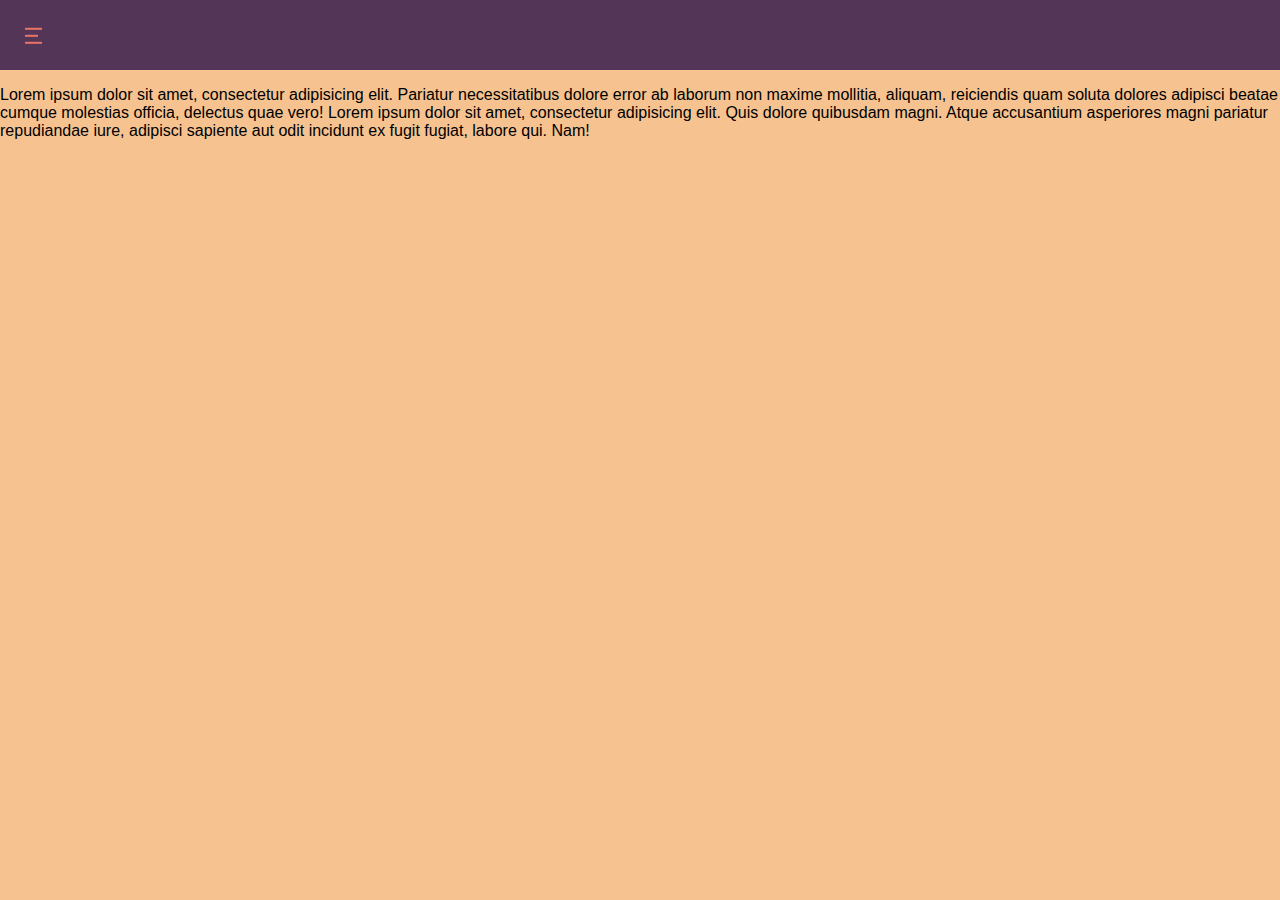
<file: PracticasCss3_MenuHamburguesa/index.html>
<!DOCTYPE html>
<html lang="en">
<head>
    <meta charset="UTF-8" />
    <meta http-equiv="X-UA-Compatible" content="IE=edge">
    <meta name="viewport" content="width=device-width, initial-scale=1">
    <title>Morphing Hamburger Menu</title>
    <link rel="stylesheet" href="css/styles.css">
</head>
<body>

<div class="container">
    <!-- This checkbox will give us the toggle behavior, it will be hidden, but functional -->
    <input id="toggle" type="checkbox">

    <!-- IMPORTANT: Any element that we want to modify when the checkbox state changes go here, being "sibling" of the checkbox element -->

    <!-- This label is tied to the checkbox, and it will contain the toggle "buttons" -->
    <label class="toggle-container" for="toggle">
        <!-- If menu is open, it will be the "X" icon, otherwise just a clickable area behind the hamburger menu icon -->
        <span class="button button-toggle"></span>
    </label>

    <!-- The nav menu -->
    <nav class="nav">
        <a class="nav-item" href="">Dashboard</a>
        <a class="nav-item" href="">History</a>
        <a class="nav-item" href="">Statistics</a>
        <a class="nav-item" href="">Settings</a>
    </nav>

   
   
    <!-- Just dummy content like in the animated gif 
    <section class="dummy-content">
        <div class="circle"></div>
        <div class="text">
            <span></span><span></span>
        </div>
        <div class="square-top"></div>
        <div class="square-behind"></div>
    </section>-->
</div>
<section>
    <p>Lorem ipsum dolor sit amet, consectetur adipisicing elit. Pariatur necessitatibus dolore error ab laborum non maxime mollitia, aliquam, reiciendis quam soluta dolores adipisci beatae cumque molestias officia, delectus quae vero! Lorem ipsum dolor sit amet, consectetur adipisicing elit. Quis dolore quibusdam magni. Atque accusantium asperiores magni pariatur repudiandae iure, adipisci sapiente aut odit incidunt ex fugit fugiat, labore qui. Nam!</p>
</section>
</body>
</html>
</file>
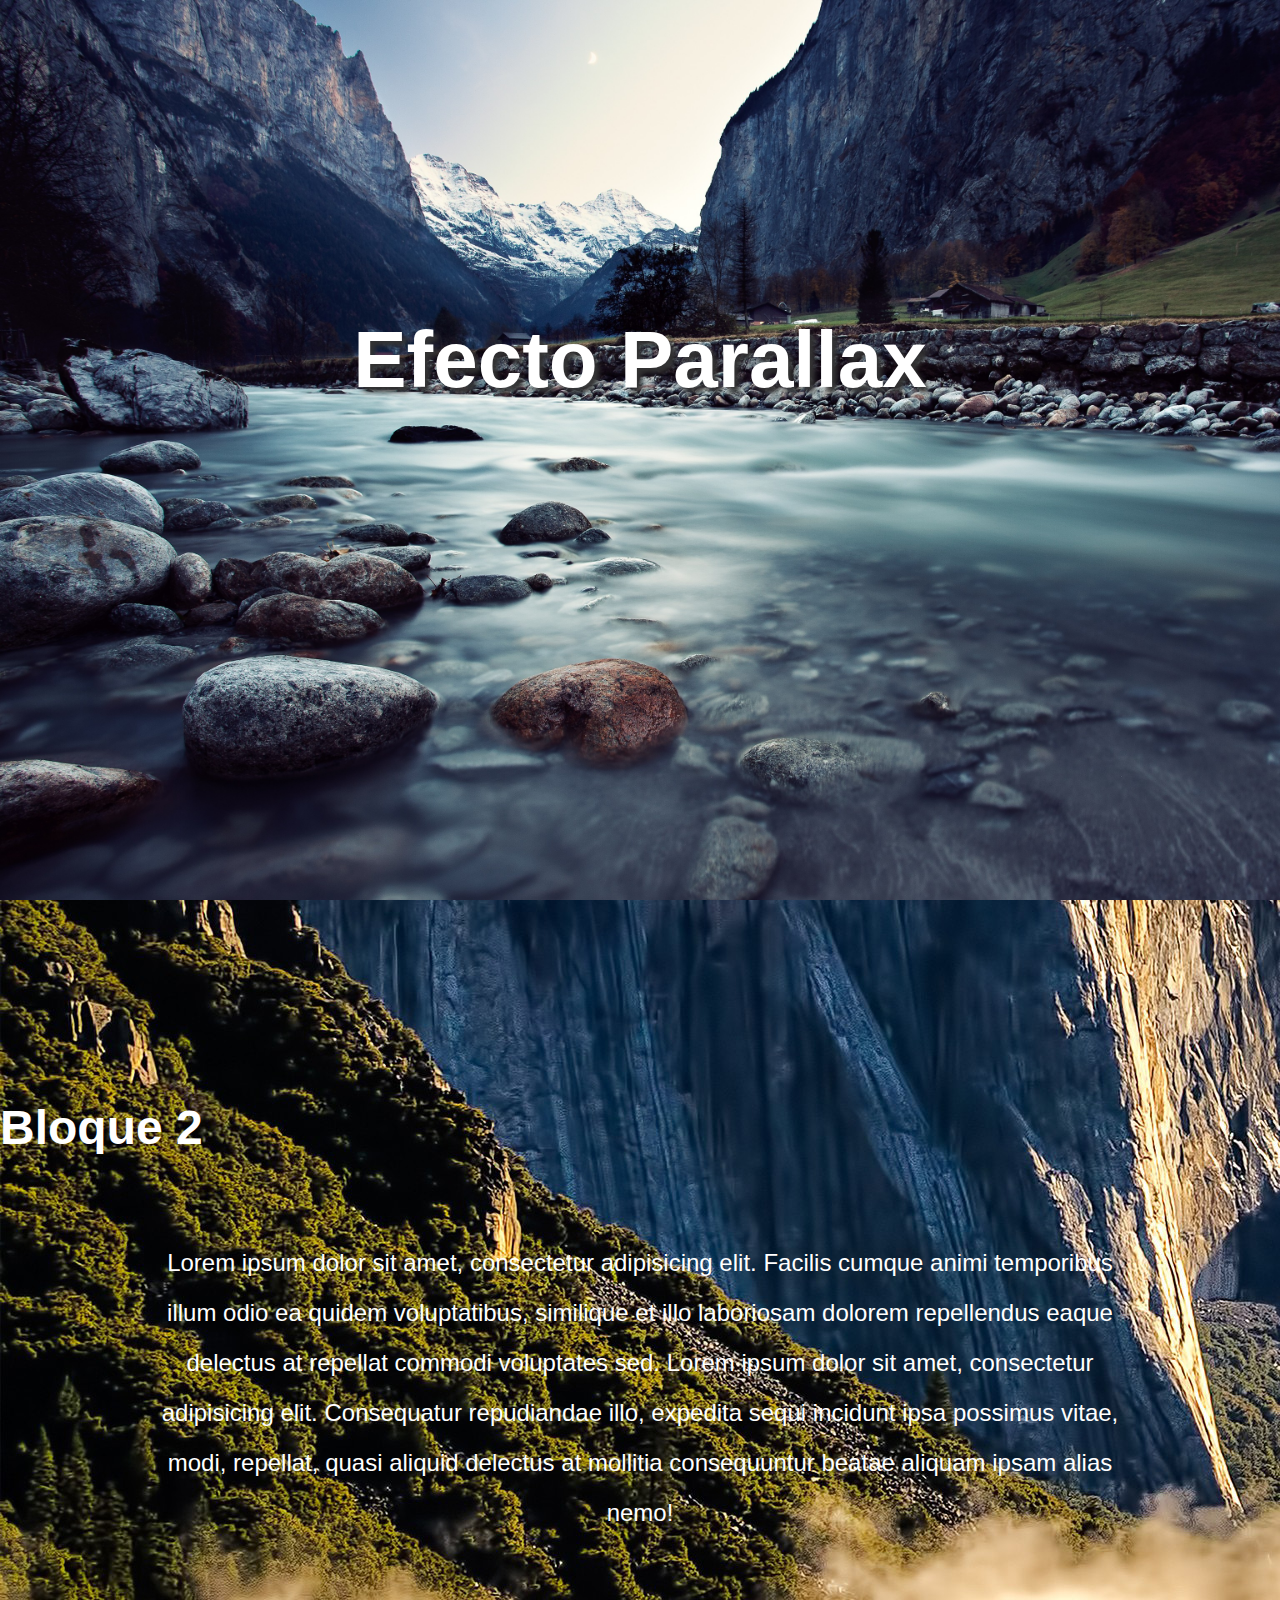
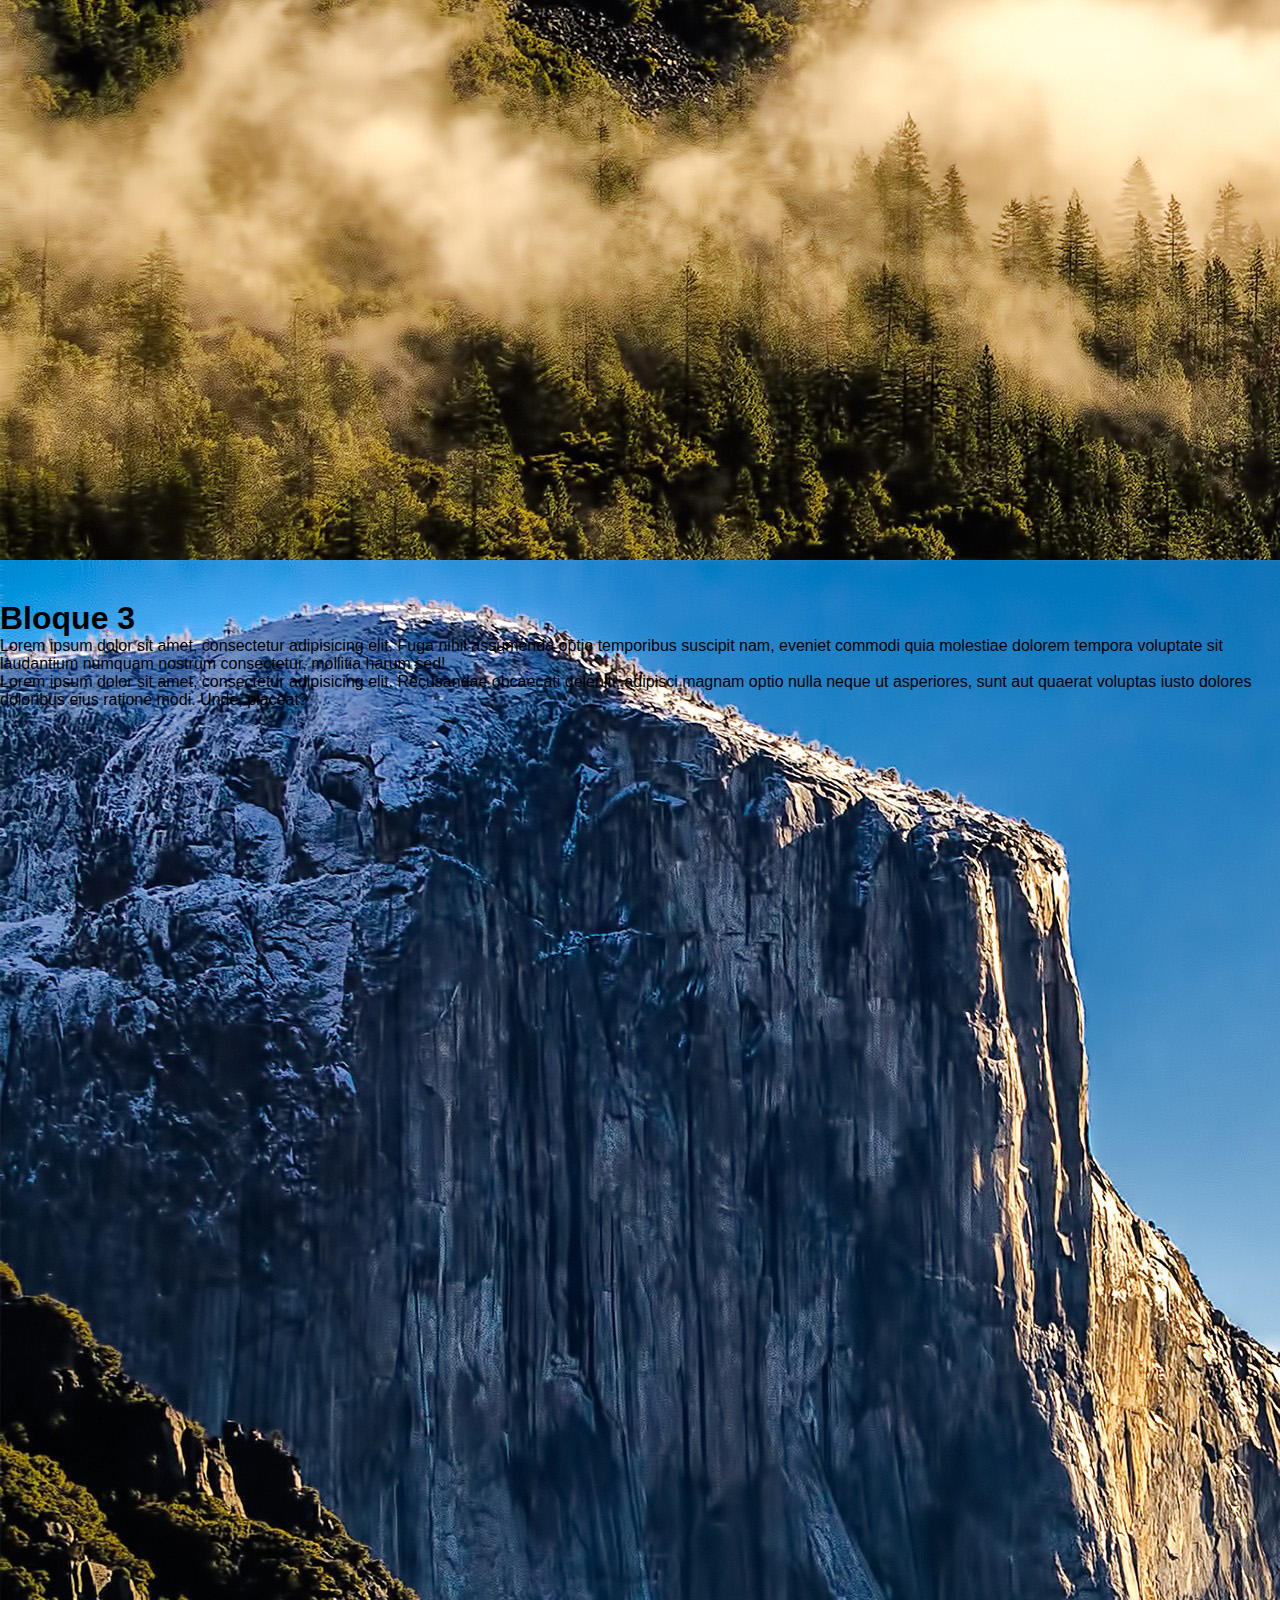
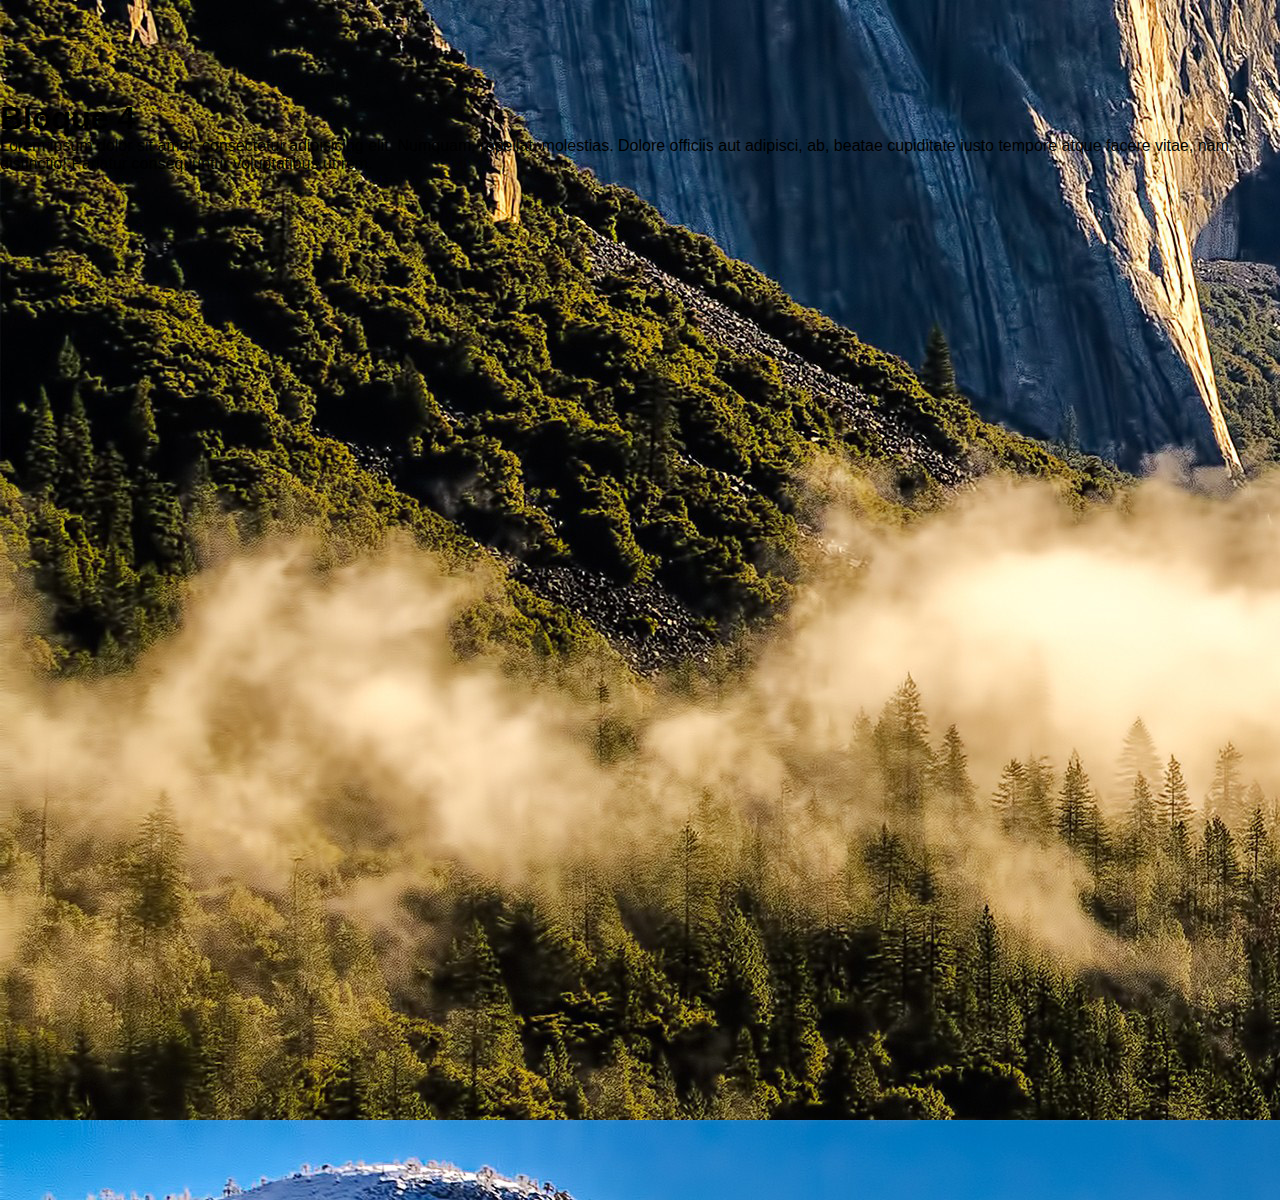
<file: PracticasCss3_Parallax/index.html>
<!DOCTYPE html>
<html>
    <head>
        <meta charset="utf-8">
        <meta http-equiv="X-UA-Compatible" content="IE=edge,chrome=1">
        <title>Parallax</title>
        <meta name="description" content="">
        <meta name="viewport" content="width=device-width">
        <link rel="stylesheet" href="estilos.css">
    </head>
    <body>
    <div class="contenedor">
        <section id="bloque1">

            <h1>Efecto Parallax</h1>
        </section>
        <section id="bloque2">

            <h1>Bloque 2</h1>
            <p>Lorem ipsum dolor sit amet, consectetur adipisicing elit. Facilis cumque animi temporibus illum odio ea quidem voluptatibus, similique et illo laboriosam dolorem repellendus eaque delectus at repellat commodi voluptates sed. Lorem ipsum dolor sit amet, consectetur adipisicing elit. Consequatur repudiandae illo, expedita sequi incidunt ipsa possimus vitae, modi, repellat, quasi aliquid delectus at mollitia consequuntur beatae aliquam ipsam alias nemo!</p>
        </section>
        <section id="bloque3">

            <h1>Bloque 3</h1>
            <p>Lorem ipsum dolor sit amet, consectetur adipisicing elit. Fuga nihil assumenda optio temporibus suscipit nam, eveniet commodi quia molestiae dolorem tempora voluptate sit laudantium numquam nostrum consectetur, mollitia harum sed!</p>
            <p>Lorem ipsum dolor sit amet, consectetur adipisicing elit. Recusandae obcaecati deleniti, adipisci magnam optio nulla neque ut asperiores, sunt aut quaerat voluptas iusto dolores doloribus eius ratione modi. Unde, placeat?</p>
        </section>
        <section id="bloque4">

            <h1>Bloque 4</h1>
            <p>Lorem ipsum dolor sit amet, consectetur adipisicing elit. Numquam, repellat, molestias. Dolore officiis aut adipisci, ab, beatae cupiditate iusto tempore atque facere vitae, nam distinctio! Pariatur consequuntur voluptatibus ut rem.</p>
        </section>
    </div>
    </body>
</html>
</file>
<file: PracticasCss3_MenuHamburguesa/css/styles.css>
/* Basic styles 
* {
  box-sizing: border-box;
}
*/
html, body {
  margin: 0;
}

body {
  font-family: sans-serif;
  background-color: #F6C390;
}

a {
  text-decoration: none;
}

.container {
  position: relative;
  margin: auto 0;
  /*width: 300px;
  height: 534px;*/
  background-color: #533557;
  overflow: hidden;
}

/* Toggle functionality */
#toggle {
  position: absolute;
  left: -100%;
  top: -100%;
}

#toggle:focus ~ .toggle-container .button-toggle {
  box-shadow: 0 0 0 8px rgba(0, 0, 0, 0.1), inset 0 0 0 20px rgba(0, 0, 0, 0.1);
}

#toggle:checked ~ .toggle-container .button-toggle {
  box-shadow: 0 0 0 550px rgba(0, 0, 0, 0.1), inset 0 0 0 20px rgba(0, 0, 0, 0.1);
}

#toggle:checked ~ .toggle-container .button-toggle:hover {
  box-shadow: 0 0 0 550px rgba(0, 0, 0, 0.1), inset 0 0 0 20px rgba(0, 0, 0, 0.1), 0 0 0 8px rgba(0, 0, 0, 0.1), inset 0 0 0 20px rgba(0, 0, 0, 0.1);
}

#toggle:checked ~ .toggle-container .button-toggle:before {
  -webkit-transform: translateY(-50%) rotate(45deg) scale(1);
      -ms-transform: translateY(-50%) rotate(45deg) scale(1);
          transform: translateY(-50%) rotate(45deg) scale(1);
}

#toggle:checked ~ .toggle-container .button-toggle:after {
  -webkit-transform: translateY(-50%) rotate(-45deg) scale(1);
      -ms-transform: translateY(-50%) rotate(-45deg) scale(1);
          transform: translateY(-50%) rotate(-45deg) scale(1);
}

#toggle:checked:focus ~ .toggle-container .button-toggle {
  box-shadow: 0 0 0 550px rgba(0, 0, 0, 0.1), inset 0 0 0 20px rgba(0, 0, 0, 0.1), 0 0 0 8px rgba(0, 0, 0, 0.1), inset 0 0 0 20px rgba(0, 0, 0, 0.1);
}

#toggle:checked ~ .nav {
  margin-bottom: 100px;
  pointer-events: auto;
  -webkit-transform: translate(50px, 50px);
      -ms-transform: translate(50px, 50px);
          transform: translate(50px, 50px);
}

#toggle:checked ~ .nav .nav-item {
  color: #EC7263;
  letter-spacing: 0;
  height: 40px;
  line-height: 40px;
  margin-top: 0;
  opacity: 1;
  -webkit-transform: scaleY(1);
      -ms-transform: scaleY(1);
          transform: scaleY(1);
  -webkit-transition: 0.5s, opacity 0.1s;
  transition: 0.5s, opacity 0.1s;
}

#toggle:checked ~ .nav .nav-item:nth-child(1) {
  -webkit-transition-delay: 0.15s;
          transition-delay: 0.15s;
}

#toggle:checked ~ .nav .nav-item:nth-child(1):before {
  -webkit-transition-delay: 0.15s;
          transition-delay: 0.15s;
}

#toggle:checked ~ .nav .nav-item:nth-child(2) {
  -webkit-transition-delay: 0.1s;
          transition-delay: 0.1s;
}

#toggle:checked ~ .nav .nav-item:nth-child(2):before {
  -webkit-transition-delay: 0.1s;
          transition-delay: 0.1s;
}

#toggle:checked ~ .nav .nav-item:nth-child(3) {
  -webkit-transition-delay: 0.05s;
          transition-delay: 0.05s;
}

#toggle:checked ~ .nav .nav-item:nth-child(3):before {
  -webkit-transition-delay: 0.05s;
          transition-delay: 0.05s;
}

#toggle:checked ~ .nav .nav-item:nth-child(4) {
  -webkit-transition-delay: 0s;
          transition-delay: 0s;
}

#toggle:checked ~ .nav .nav-item:nth-child(4):before {
  -webkit-transition-delay: 0s;
          transition-delay: 0s;
}

#toggle:checked ~ .nav .nav-item:before {
  opacity: 0;
}

#toggle:checked ~ .dummy-content {
  padding-top: 30px;
}

#toggle:checked ~ .dummy-content:before {
  background-color: rgba(0, 0, 0, 0.3);
}

/* Toggle button */
.button-toggle {
  position: absolute;
  display: inline-block;
  width: 20px;
  height: 20px;
  margin: 25px;
  background-color: transparent;
  border: none;
  cursor: pointer;
  border-radius: 100%;
  -webkit-transition: 0.6s;
  transition: 0.6s;
}

.button-toggle:hover {
  box-shadow: 0 0 0 8px rgba(0, 0, 0, 0.1), inset 0 0 0 20px rgba(0, 0, 0, 0.1);
}

.button-toggle:before, .button-toggle:after {
  position: absolute;
  content: '';
  top: 50%;
  left: 0;
  width: 100%;
  height: 2px;
  background-color: #EC7263;
  border-radius: 5px;
  -webkit-transition: 0.5s;
  transition: 0.5s;
}

.button-toggle:before {
  -webkit-transform: translateY(-50%) rotate(45deg) scale(0);
      -ms-transform: translateY(-50%) rotate(45deg) scale(0);
          transform: translateY(-50%) rotate(45deg) scale(0);
}

.button-toggle:after {
  -webkit-transform: translateY(-50%) rotate(-45deg) scale(0);
      -ms-transform: translateY(-50%) rotate(-45deg) scale(0);
          transform: translateY(-50%) rotate(-45deg) scale(0);
}

/* Menu */
.nav {
  display: inline-block;
  margin: 25px 25px 20px;
  pointer-events: none;
  -webkit-transition: 0.5s;
  transition: 0.5s;
}

.nav-item {
  position: relative;
  display: inline-block;
  float: left;
  clear: both;
  color: transparent;
  font-size: 14px;
  letter-spacing: -6.2px;
  height: 7px;
  line-height: 7px;
  text-transform: uppercase;
  white-space: nowrap;
  -webkit-transform: scaleY(0.2);
      -ms-transform: scaleY(0.2);
          transform: scaleY(0.2);
  -webkit-transition: 0.5s, opacity 1s;
  transition: 0.5s, opacity 1s;
}

.nav-item:nth-child(1) {
  -webkit-transition-delay: 0s;
          transition-delay: 0s;
}

.nav-item:nth-child(1):before {
  -webkit-transition-delay: 0s;
          transition-delay: 0s;
}

.nav-item:nth-child(2) {
  -webkit-transition-delay: 0.05s;
          transition-delay: 0.05s;
}

.nav-item:nth-child(2):before {
  -webkit-transition-delay: 0.05s;
          transition-delay: 0.05s;
}

.nav-item:nth-child(3) {
  -webkit-transition-delay: 0.1s;
          transition-delay: 0.1s;
}

.nav-item:nth-child(3):before {
  -webkit-transition-delay: 0.1s;
          transition-delay: 0.1s;
}

.nav-item:nth-child(4) {
  -webkit-transition-delay: 0.15s;
          transition-delay: 0.15s;
}

.nav-item:nth-child(4):before {
  -webkit-transition-delay: 0.15s;
          transition-delay: 0.15s;
}

.nav-item:nth-child(1) {
  letter-spacing: -8px;
}

.nav-item:nth-child(2) {
  letter-spacing: -7px;
}

.nav-item:nth-child(n + 4) {
  letter-spacing: -8px;
  margin-top: -7px;
  opacity: 0;
}

.nav-item:before {
  position: absolute;
  content: '';
  top: 70%;
  left: 0;
  width: 100%;
  height: 2px;
  background-color: #EC7263;
  -webkit-transform: translateY(-50%) scaleY(5);
      -ms-transform: translateY(-50%) scaleY(5);
          transform: translateY(-50%) scaleY(5);
  -webkit-transition: 0.5s;
  transition: 0.5s;
}

/* Dummy content */
.dummy-content {
  position: relative;
  text-align: center;
  -webkit-transition: 0.5s;
  transition: 0.5s;
}

.dummy-content:before {
  position: absolute;
  content: '';
  top: 0;
  left: 0;
  width: 100%;
  height: 100%;
  background-color: transparent;
  z-index: 2;
  -webkit-transition: 0.5s;
  transition: 0.5s;
}

.circle {
  display: inline-block;
  width: 75px;
  height: 75px;
  background-color: #EC7263;
  border-radius: 100%;
}

.text {
  margin: 15px 0 30px;
}

.text span {
  display: inline-block;
  height: 10px;
  margin: 0 5px;
  background-color: #C06162;
  border-radius: 5px;
}

.text span:first-child {
  width: 50px;
}

.text span:last-child {
  width: 80px;
}

.square-top {
  display: inline-block;
  position: relative;
  width: 200px;
  height: 300px;
  background-color: #FEBE7E;
  z-index: 1;
}

.square-behind {
  display: inline-block;
  position: relative;
  top: -256px;
  width: 250px;
  height: 210px;
  background-color: #C28683;
}

.square-behind:before, .square-behind:after {
  position: absolute;
  content: '';
  top: 0;
  width: 40%;
  height: 100%;
}

.square-behind:before {
  left: 0;
  background-color: #9D567C;
}

.square-behind:after {
  right: 0;
  background-color: #958C6B;
}
</file>
<file: PracticasCss3_Parallax/estilos.css>
*{
    margin: 0;
    padding: 0;
}
body{
    background: url("images/4k-desktop-wallpaper_065227602_309.jpg") repeat scroll 0 0 rgba(0,0,0,0);
    font-family: sans-serif;
}
.contenedor{
    box-shadow: 0 0 12px rgba (0,0,0,0.8);
    margin: 0 auto;
    max-width: 1440px;
    width: 100% !important;
}
section{
    background-attachment: fixed;
    background-repeat: no-repeat;
    background-size: cover;
    height: 1100px;
    margin: 0 auto;
    max-width: 1440px;
    overflow: hidden;
    padding: 0;
    position: relative;
    width: 100% !important;
}
#bloque1 h1{
    color:  #fff;
    text-shadow: 5px 5px 5px #333 ;/*sombra*/
    font-size:5em;
    line-height: 100px;
    text-align: center;
    width: 12em;
    height: 6em;
    /*centrado horizontal*/
    margin: auto;
    /*Centrado Vertical*/
    position: absolute;
    left: 0;
    right: 0;
    top: 0;
    bottom: 0;
    overflow: auto;
}
#bloque1{
    background-image: url(images/4k-full-screen-hd-wallpaper.jpg);
}
#bloque2{
    background-image: url(images/4k-high-definition-wallpaper.jpg);
    color: #fff;
    font-family: sans-serif;
    font-size: 1.5em;
}
#bloque2 p{
    line-height: 50px;
    text-align: center;
    width: 75%;
    height: 75%;
    margin: auto;
    position: absolute;
    left: 0;
    right: 0;
    top: 0;
    bottom: 0;
    overflow: auto;
}
#bloque3{
    background-image: url(images/california-pacific-ocean_930.jpeg);
}
#bloque4{
    background-image: url(images/4k-desktop-wallpaper_065227602_309.jpg);
}
</file>
